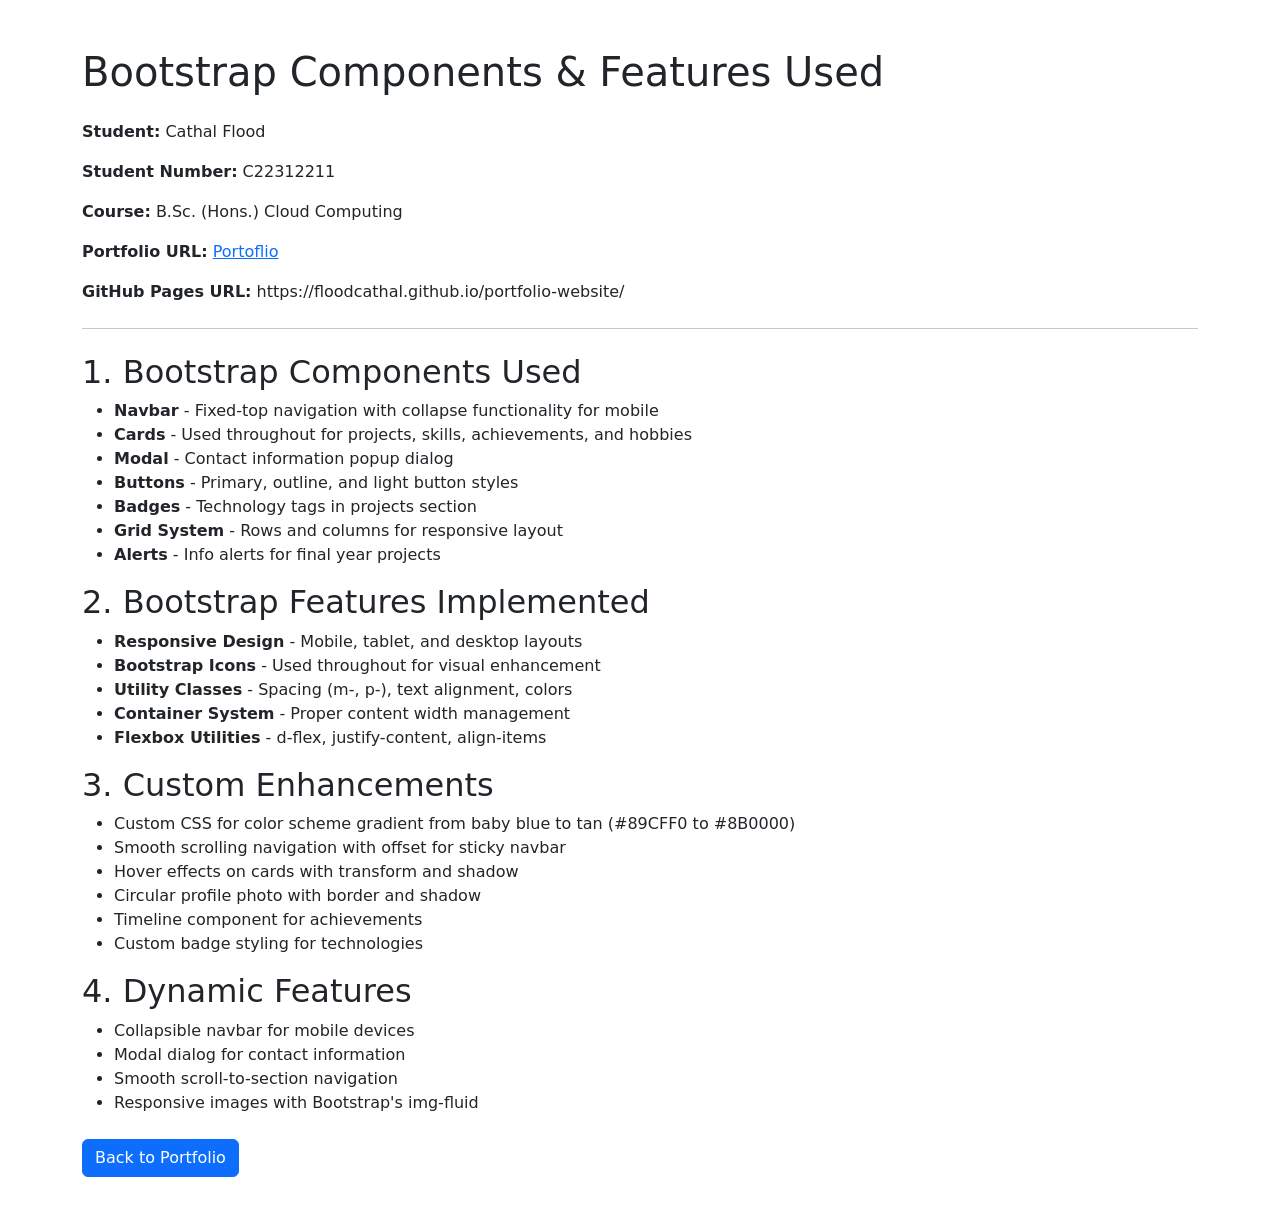
<file: components.html>
<!DOCTYPE html>
<html lang="en">
<head>
    <meta charset="UTF-8">
    <meta name="viewport" content="width=device-width, initial-scale=1.0">
    <title>Bootstrap Components Used - Cathal's Portfolio</title>
    <link href="https://cdn.jsdelivr.net/npm/bootstrap@5.3.2/dist/css/bootstrap.min.css" rel="stylesheet">
</head>
<body>
    <div class="container my-5">
        <h1 class="mb-4">Bootstrap Components & Features Used</h1>
        <p><strong>Student:</strong> Cathal Flood</p>
        <p><strong>Student Number:</strong> C22312211</p>
        <p><strong>Course:</strong> B.Sc. (Hons.) Cloud Computing</p>
        <p><strong>Portfolio URL:</strong> <a href="index.html">Portoflio</a></p>
        <p><strong>GitHub Pages URL:</strong> https://floodcathal.github.io/portfolio-website/</p>

        <hr class="my-4">

        <h2>1. Bootstrap Components Used</h2>
        <ul>
            <li><strong>Navbar</strong> - Fixed-top navigation with collapse functionality for mobile</li>
            <li><strong>Cards</strong> - Used throughout for projects, skills, achievements, and hobbies</li>
            <li><strong>Modal</strong> - Contact information popup dialog</li>
            <li><strong>Buttons</strong> - Primary, outline, and light button styles</li>
            <li><strong>Badges</strong> - Technology tags in projects section</li>
            <li><strong>Grid System</strong> - Rows and columns for responsive layout</li>
            <li><strong>Alerts</strong> - Info alerts for final year projects</li>
        </ul>

        <h2>2. Bootstrap Features Implemented</h2>
        <ul>
            <li><strong>Responsive Design</strong> - Mobile, tablet, and desktop layouts</li>
            <li><strong>Bootstrap Icons</strong> - Used throughout for visual enhancement</li>
            <li><strong>Utility Classes</strong> - Spacing (m-, p-), text alignment, colors</li>
            <li><strong>Container System</strong> - Proper content width management</li>
            <li><strong>Flexbox Utilities</strong> - d-flex, justify-content, align-items</li>
        </ul>

        <h2>3. Custom Enhancements</h2>
        <ul>
            <li>Custom CSS for color scheme gradient from baby blue to tan (#89CFF0 to #8B0000)</li>
            <li>Smooth scrolling navigation with offset for sticky navbar</li>
            <li>Hover effects on cards with transform and shadow</li>
            <li>Circular profile photo with border and shadow</li>
            <li>Timeline component for achievements</li>
            <li>Custom badge styling for technologies</li>
        </ul>

        <h2>4. Dynamic Features</h2>
        <ul>
            <li>Collapsible navbar for mobile devices</li>
            <li>Modal dialog for contact information</li>
            <li>Smooth scroll-to-section navigation</li>
            <li>Responsive images with Bootstrap's img-fluid</li>
        </ul>

        <p class="mt-4"><a href="index.html" class="btn btn-primary">Back to Portfolio</a></p>
    </div>
</body>
</html>
</file>
